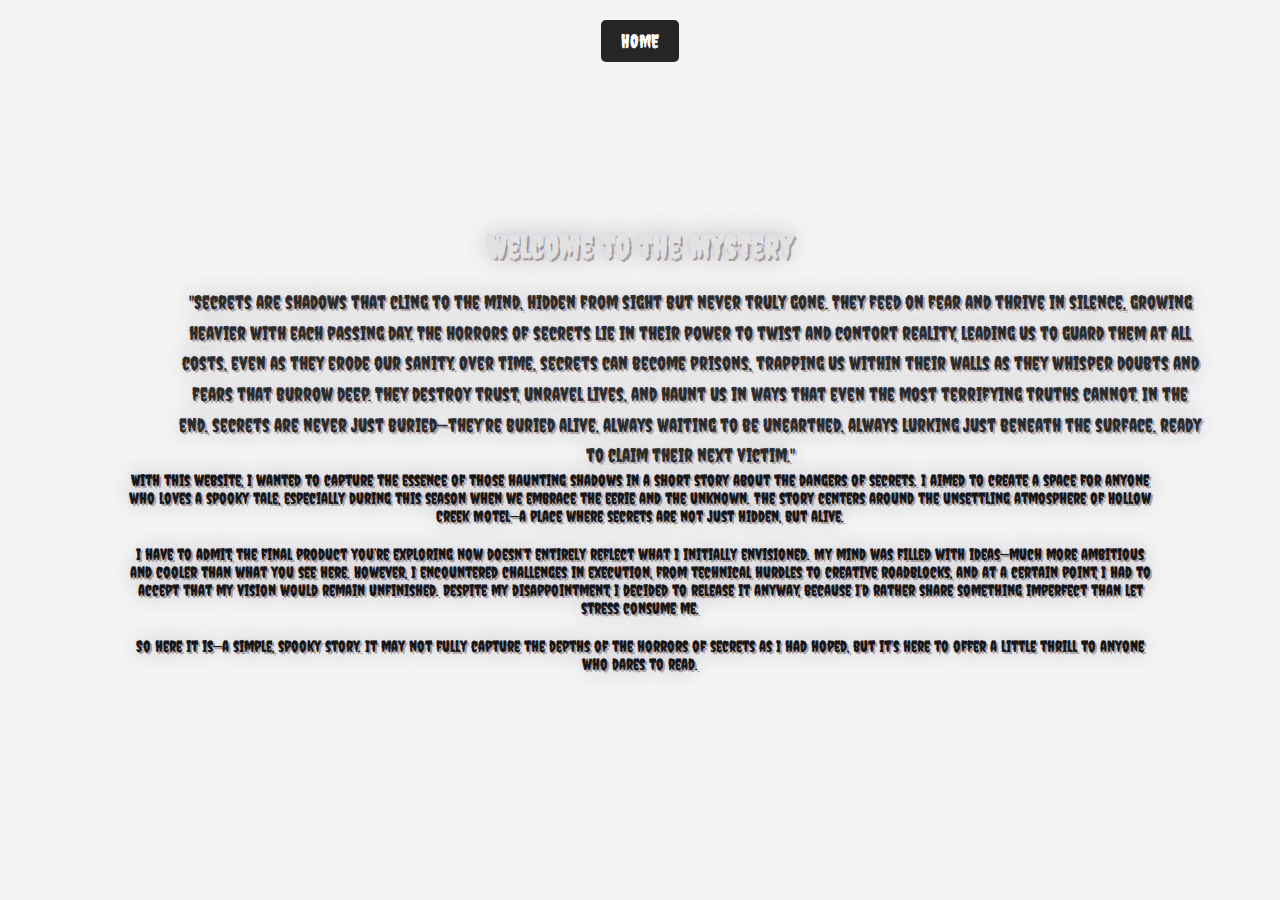
<file: about.html>
<!DOCTYPE html>
<html lang="en">
<head>
    <meta charset="UTF-8">
    <meta name="viewport" content="width=device-width, initial-scale=1.0">
    <link href="https://fonts.googleapis.com/css2?family=Creepster&display=swap" rel="stylesheet"> 
    <link rel="stylesheet" href="style3.css">
    <title>About This Site</title>
</head>
<body>
    <div class="story-container">
        <section class="story-text">
            <h1>Welcome to the Mystery</h1>
            <p class="story-text">"Secrets are shadows that cling to the mind, hidden from sight but never truly gone. They feed on fear and thrive in silence, growing heavier with each passing day. The horrors of secrets lie in their power to twist and contort reality, leading us to guard them at all costs, even as they erode our sanity. Over time, secrets can become prisons, trapping us within their walls as they whisper doubts and fears that burrow deep. They destroy trust, unravel lives, and haunt us in ways that even the most terrifying truths cannot. In the end, secrets are never just buried—they’re buried alive, always waiting to be unearthed, always lurking just beneath the surface, ready to claim their next victim."
            </p>With this website, I wanted to capture the essence of those haunting shadows in a short story about the dangers of secrets. I aimed to create a space for anyone who loves a spooky tale, especially during this season when we embrace the eerie and the unknown. The story centers around the unsettling atmosphere of Hollow Creek Motel—a place where secrets are not just hidden, but alive.<p> 

            </p> I have to admit, the final product you’re exploring now doesn’t entirely reflect what I initially envisioned. My mind was filled with ideas—much more ambitious and cooler than what you see here. However, I encountered challenges in execution, from technical hurdles to creative roadblocks, and at a certain point, I had to accept that my vision would remain unfinished. Despite my disappointment, I decided to release it anyway, because I’d rather share something imperfect than let stress consume me.
<p></p> So here it is—a simple, spooky story. It may not fully capture the depths of the horrors of secrets as I had hoped, but it’s here to offer a little thrill to anyone who dares to read.</p></p>
        
        </section>
    
  


<div id="homeButtonContainer">
    <a href="/index.html" id="homeButton">HOME</a>
</div>


<div id="homeOverlay">
    <div id="homeContent">

 <div class="homeButton-container">
    <a href="index.html" id="homeButton">Home</a>
    </div>

    <div class="locks-container"></div>
    <img img src="/images/lock.png" alt='lock1'></img>

    <script src="about.js"></script>
</body>
</html>
</file>
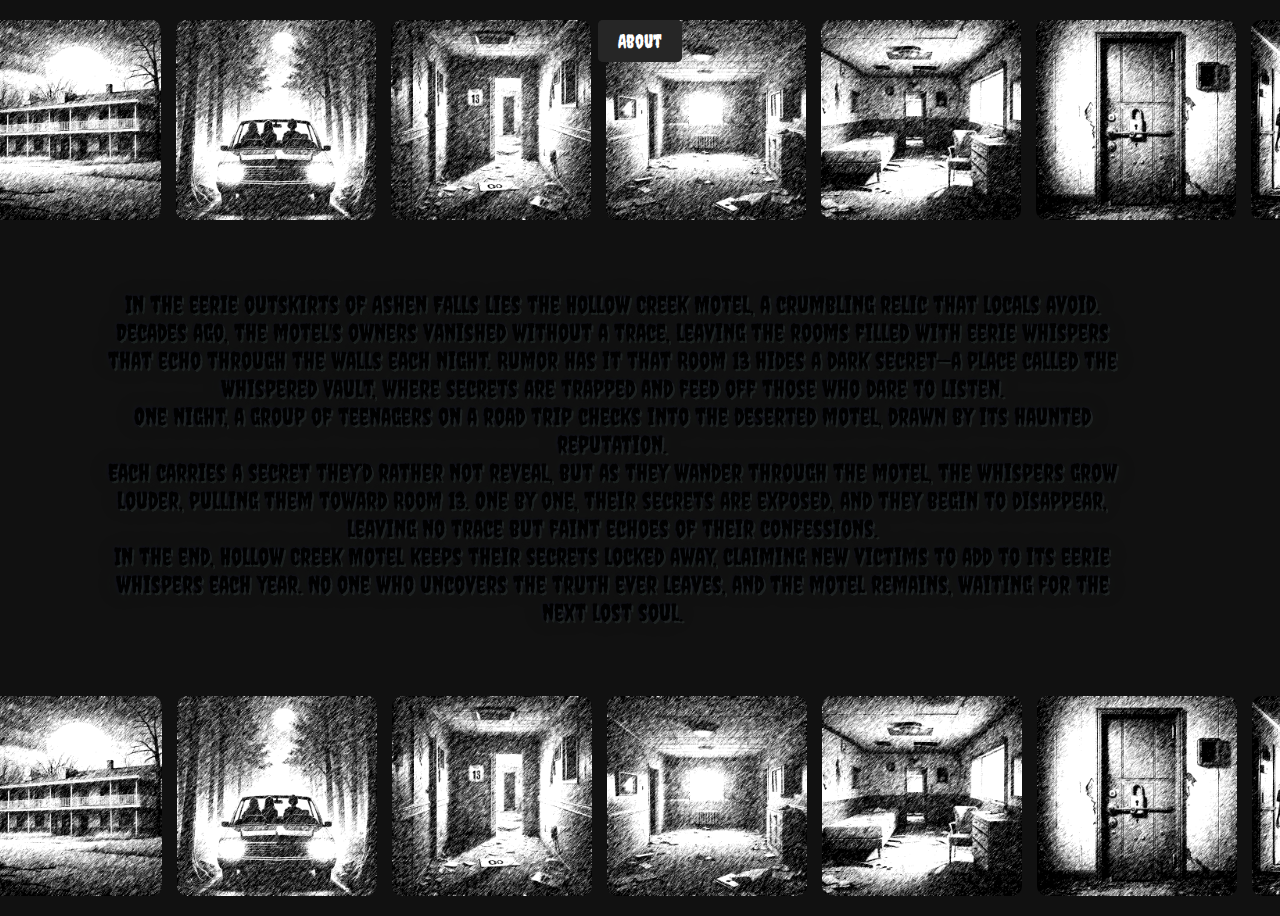
<file: nextpage.html>
<!DOCTYPE html>
<html lang="en">
<head>
    <meta charset="UTF-8">
    <meta http-equiv="X-UA-Compatible" content="IE=edge">
    <meta name="viewport" content="width=device-width, initial-scale=1.0">
    <link rel="stylesheet" href="style2.css">
    <link href="https://fonts.googleapis.com/css2?family=Creepster&display=swap" rel="stylesheet"> 
</head>
<body>

    <div class="bg"></div>


    <div class="image-gallery-top">
        <img src="images/firstimage.png" alt="Image">
        <img src="images/secondimage.png" alt="Image">
        <img src="images/thirdimage.png" alt="Image 3">
        <img src="images/fourthimage.png" alt="Image 4">
        <img src="images/fifthimage.png" alt="Image 5">
        <img src="images/seventhimage.png" alt="Image 6">
        <img src="images/eigthimage.png" alt="Image 7">
        <img src="images/ninthimage.png" alt="Image 8">
    </div>

    <div class="story-container">
        <p class="story-text">In the eerie outskirts of Ashen Falls lies the Hollow Creek Motel, a crumbling relic that locals avoid. Decades ago, the motel's owners vanished without a trace, leaving the rooms filled with eerie whispers that echo through the walls each night. Rumor has it that Room 13 hides a dark secret—a place called the Whispered Vault, where secrets are trapped and feed off those who dare to listen.</p>
        <p class="story-text">One night, a group of teenagers on a road trip checks into the deserted motel, drawn by its haunted reputation.</p>
        <p class="story-text">Each carries a secret they’d rather not reveal, but as they wander through the motel, the whispers grow louder, pulling them toward Room 13. One by one, their secrets are exposed, and they begin to disappear, leaving no trace but faint echoes of their confessions.</p>
        <p class="story-text">In the end, Hollow Creek Motel keeps their secrets locked away, claiming new victims to add to its eerie whispers each year. No one who uncovers the truth ever leaves, and the motel remains, waiting for the next lost soul.</p>
    </div>


    <div class="image-gallery image-gallery-bottom">
        <img src="images/firstimage.png" alt="Image 1">
        <img src="images/secondimage.png" alt="Image 2">
        <img src="images/thirdimage.png" alt="Image 3">
        <img src="images/fourthimage.png" alt="Image 4">
        <img src="images/fifthimage.png" alt="Image 5">
        <img src="images/seventhimage.png" alt="Image 6">
        <img src="images/eigthimage.png" alt="Image 7">
        <img src="images/ninthimage.png" alt="Image 8">
    </div>


    <div id="glitchImageContainer"></div>

 
    <div class="button-container">
        <a href="/about.html" id="aboutButton">About</a>
        <!-- <a href="about.html" id="aboutButton">About</a> -->
    </div>

    <script src="nextpage.js"></script>

    <!-- About Button positioned at the top -->
<div id="aboutButtonContainer">
    <a href="/about.html" id="aboutButton">About</a>
</div>

<!-- About Content Overlay -->
<div id="aboutOverlay">
    <div id="aboutContent">
        <!-- Example content for the about page; you can replace it with an iframe or the actual content -->
        <h2>About Us</h2>
        <p>This is where the content of your about page will go.</p>
        <button id="closeOverlay">Close</button>
    </div>
</div>
</body>
</html>
</file>
<file: style3.css>
body {
    margin: 0;
    overflow: hidden;
    animation-name: flashBackground;
    animation-duration: 1s;
    animation-iteration-count: infinite;
}

@keyframes flashBackground {
    0% {
        background-color: #000000;
    }
    25% {
        background-color: #1a1a1a;
    }
    50% {
        background-color: #333333;
    }
    75% {
        background-color: #4d4d4d;
    }
    100% {
        background-color: #000000;
    }
}

.about-container {
    max-width: 800px;
    margin: 0 auto;
    padding: 20px;
    color: #ffffff;
    text-align: center;
    z-index: 1;
    position: relative;
}

.about-container {
    margin: 0 auto;
    max-width: 800px;
    padding: 20px;
    text-align: center;
}

h1, h2 {
    font-size: 2em;
    color: #e0e0e0;
}

p {
    font-size: 1.2em;
    margin: 20px 0;
    line-height: 1.6;
    opacity: 0;
    transition: opacity 1s ease;
}

.fade-in {
    opacity: 1;
}

.hidden {
    display: none;
}

.reveal-btn, .proceed-btn {
    padding: 10px 20px;
    font-size: 1em;
    color: #000;
    background-color: #fff;
    border: none;
    cursor: pointer;
    transition: background-color 0.3s ease;
}

.reveal-btn:hover, .proceed-btn:hover {
    background-color: #444;
    color: #fff;
}

.secret-message {
    color: #ff3333;
    font-style: italic;
    font-size: 1.1em;
    margin-top: 15px;
    transition: opacity 1s ease;
}

.secret-message.hidden {
    opacity: 0;
}

.secret-message.fade-in {
    opacity: 1;
}

.button-container {
    position: fixed;
    top: 20px;
    left: 20px;
    z-index: 10;
}

.home-button {
    display: inline-block;
    padding: 10px 20px;
    font-size: 18px;
    color: #ffffff;
    background-color: #333333;
    text-decoration: none;
    border: 2px solid #333333;
    border-radius: 5px;
    transition: all 0.3s ease;
    position: relative;
    overflow: hidden;
}

.home-button::before {
    content: '';
    position: absolute;
    top: 0;
    left: -100%;
    width: 100%;
    height: 100%;
    background-color: #555555;
    transition: left 0.3s ease;
}

.home-button:hover::before {
    left: 0;
}

.home-button:hover {
    color: #333333;
    background-color: #ffffff;
}

.home-button::after {
    content: '';
    position: absolute;
    top: 50%;
    left: 50%;
    transform: translate(-50%, -50%);
    width: 300%;
    height: 300%;
    background-color: rgba(255, 255, 255, 0.2);
    border-radius: 50%;
    transition: width 0.4s ease, height 0.4s ease;
    z-index: 0;
}

.home-button:hover::after {
    width: 0;
    height: 0;
}

.home-button span {
    position: relative;
    z-index: 1;
}

body {
    font-family: 'Creepster', cursive; 
    margin: 0;
    padding: 0;
    height: 100vh;
    display: flex;
    justify-content: center;
    align-items: center;
    background-color: #f4f4f4;
}

.container {
    text-align: center;
}

.popup {
    display: none; 
    position: fixed;
    z-index: 1;
    left: 0;
    top: 0;
    width: 100%;
    height: 100%;
    background-color: rgba(0, 0, 0, 0.7);
}


#homeButtonContainer {
    position: fixed;
    top: 0;
    left: 50%;
    transform: translateX(-50%);
    z-index: 10; 
    padding: 10px;
}


#homeButton {
    position: absolute;
    top: 20px; 
    left: 50%;
    transform: translateX(-50%);
    padding: 10px 20px;
    background-color: #262626;
    color: white;
    text-decoration: none;
    border-radius: 5px;
    font-size: 1.2em;
    cursor: pointer;
    transition: background-color 0.3s, transform 0.3s ease-in-out;
    animation: float 2s ease-in-out infinite alternate;
}


@keyframes float {
    0% {
        transform: translate(-50%, -5px);
    }
    100% {
        transform: translate(-50%, 5px);
    }
}

#homeButton:hover {
    background-color: #666;
    transform: scale(1.05) translateX(-50%);
}



#homeOverlay {
    display: none; 
    position: fixed;
    top: 0;
    left: 0;
    width: 100vw;
    height: 100vh;
    background: rgba(0, 0, 0, 0.8); 
    z-index: 20; 
    justify-content: center;
    align-items: center;
}


#homeContent {
    background-color: #fff;
    width: 400px;
    height: 400px;
    padding: 30px;
    border-radius: 10px;
    color: #000;
    text-align: center;
    max-width: 80%;
}


#closeOverlay {
    margin-top: 20px;
    padding: 10px 20px;
    background-color: #444;
    color: white;
    border: none;
    cursor: pointer;
}

#closeOverlay:hover {
    background-color: #666;
}



.fade-jitter.active {
    opacity: 1;
    transform: translateY(0);
    animation: jitter 0.2s infinite;
}


.story-text {
    text-align: center;
    display: inline-block;
    font-family: 'Creepster', cursive; 
    font-size: 1.2 em;
    width: 80vw; 
    margin: 0 50px;
    opacity: 0.9;
    animation: fadeIn 2s ease-in-out;
    vertical-align: top;
    text-shadow: 2px 2px 0 rgba(102, 74, 74, 0.5), 0 0 25px rgba(77, 67, 77, 0.3), 0 0 5px rgba(0, 0, 255, 0.1); /* Add a creepy text shadow */
}


@keyframes glitch {
    0% { text-shadow: 1px 0 rgb(173, 156, 156); }
    20% { text-shadow: -1px 0 rgb(33, 42, 42); }
    40% { text-shadow: 1px 0 rgb(64, 79, 108); }
    60% { text-shadow: -1px 0 rgb(68, 53, 68); }
    80% { text-shadow: 1px 0 rgb(130, 130, 118); }
    100% { text-shadow: -1px 0 rgb(56, 46, 46); }
}


.story-text {
    animation: glitch 1s infinite;
}

@keyframes glitchBackground {
    0% {
        background-color: #0b0b0b;
    }
    15% {
        background-color: #1c1c1c;
    }
    30% {
        background-color: #0b0b0b;
    }
    45% {
        background-color: #262626;
    }
    60% {
        background-color: #0b0b0b;
    }
    75% {
        background-color: #3d3d3d;
    }
    90% {
        background-color: #0b0b0b;
    }
    100% {
        background-color: #0b0b0b;
    }
}

@keyframes colorShift {
    0% { filter: hue-rotate(0deg); }
    33% { filter: hue-rotate(90deg); }
    66% { filter: hue-rotate(180deg); }
    100% { filter: hue-rotate(360deg); }
}

body {
    animation: glitchBackground 2s infinite, colorShift 10s infinite;
}

.locks-container {
    position: fixed;
    top: 0;
    left: 0;
    width: 100vw;
    height: 100vh;
    /* pointer-events: none; So they don't interfere with clicks */
    overflow: hidden;
    z-index: 5;
}

.lock {
    position: absolute;
    width: 50px;
    height: 50px;
    background-image: url('https://png.pngtree.com/png-vector/20240208/ourmid/pngtree-home-padlock-security-png-image_11718400.png'); 
    background-size: cover;
    animation: floatLock 10s linear infinite, glitchLock 0.3s infinite alternate;
    mix-blend-mode: difference;
}

@keyframes floatLock {
    from {
        transform: translateY(100vh) scale(1);
        opacity: 1;
    }
    to {
        transform: translateY(-100vh) scale(0.5);
        opacity: 0;
    }
}

@keyframes glitchLock {
    0% {
        transform: translateX(0) translateY(0) rotate(0deg);
    }
    25% {
        transform: translateX(-3px) translateY(-3px) rotate(1deg);
    }
    50% {
        transform: translateX(3px) translateY(3px) rotate(-1deg);
    }
    75% {
        transform: translateX(-3px) translateY(3px) rotate(1deg);
    }
    100% {
        transform: translateX(3px) translateY(-3px) rotate(-1deg);
    }
}
</file>
<file: style2.css>
body {
    font-family: 'Creepster', cursive; 
    margin: 0;
    background-color: #111111;
    overflow: hidden;
    animation: flashBackground 1s infinite;
}



.fade-jitter.active {
    opacity: 1;
    transform: translateY(0);
    animation: jitter 0.2s infinite;
}


.story-text {
    text-align: center;
    display: inline-block;
    font-family: 'Creepster', cursive; 
    font-size: 1.5em;
    width: 80vw; 
    margin: 0 50px;
    opacity: 0.9;
    animation: fadeIn 2s ease-in-out;
    vertical-align: top;
    text-shadow: 2px 2px 0 rgba(102, 74, 74, 0.5), 0 0 25px rgba(77, 67, 77, 0.3), 0 0 5px rgba(0, 0, 255, 0.1); /* Add a creepy text shadow */
}


@keyframes glitch {
    0% { text-shadow: 1px 0 rgb(173, 156, 156); }
    20% { text-shadow: -1px 0 rgb(33, 42, 42); }
    40% { text-shadow: 1px 0 rgb(64, 79, 108); }
    60% { text-shadow: -1px 0 rgb(68, 53, 68); }
    80% { text-shadow: 1px 0 rgb(130, 130, 118); }
    100% { text-shadow: -1px 0 rgb(56, 46, 46); }
}


.story-text {
    animation: glitch 1s infinite;
}


.image-gallery-top img {
    background-image: url('https://media.giphy.com/media/AukKPxzg1XT6U/giphy.gif?cid=ecf05e47piogm61iuquyui9ksfde7auw65jceveeedmta5xd&ep=v1_gifs_related&rid=giphy.gif&ct=g');
    background-repeat: no-repeat;
    background-size: cover; /* Adjust as needed */
    width: 300px; 
    height: 200px; 
    margin-right: 15px;
    border-radius: 10px;
    transition: transform 0.3s ease-in-out;
}

.image-gallery-top-inner {
    display: inline-flex;
}

.image-gallery-top img {
    width: 300px; 
    height: 200px; 
    margin-right: 15px;
    border-radius: 10px;
    transition: transform 0.3s ease-in-out;
}

.image-gallery-top img:hover {
    transform: scale(1.1); 
}


.image-gallery-top {
    overflow-x: scroll;
    overflow-y: hidden;
    white-space: nowrap;
    padding: 20px 0;
    width: 100vw;
    display: flex;
    justify-content: center;
    align-items: center;
    -ms-overflow-style: none;  
    scrollbar-width: none;    
}

.image-gallery-top::-webkit-scrollbar {
    display: none; 
}


.story-container {
    display: inline-block;
    padding: 50px;
    width: 100vw;
    transform: none; 
    white-space: normal;
}


.story-text {
    text-align: center;
    display: inline-block;
    font-family: 'Creepster', cursive; 
    font-size: 1.5em;
    width: 80vw; 
    margin: 0 50px;
    opacity: 0.9;
    animation: glitch 1s infinite; 
    vertical-align: top;
    text-shadow: 2px 2px 0 rgba(49, 60, 56, 0.5), 0 0 25px rgba(74, 86, 74, 0.3), 0 0 5px rgba(0, 0, 255, 0.1); /* Add a creepy text shadow */
}


@keyframes glitch {
    0% { text-shadow: 1px 0 rgb(161, 142, 142); }
    20% { text-shadow: -1px 0 rgb(25, 52, 57); }
    40% { text-shadow: 1px 0 rgb(255, 255, 255); }
    60% { text-shadow: -1px 0 rgb(55, 48, 55); }
    80% { text-shadow: 1px 0 rgb(45, 45, 42); }
    100% { text-shadow: -1px 0 rgb(56, 52, 74); }
}
.bg {
    position: fixed;
    top: -50%;
    left: -50%;
    right: -50%;
    bottom: -50%;
    width: 200%;
    height: 200vh;
    background: transparent url('http://assets.iceable.com/img/noise-transparent.png') repeat 0 0;
    animation: bg-animation 0.15s infinite;
    opacity: 0.7;
}

@keyframes bg-animation {
    0% { transform: translate(0,0); opacity: 0.9; filter: hue-rotate(0deg); }
    20% { transform: translate(-10%,-10%); opacity: 0.6; filter: hue-rotate(15deg); }
    40% { transform: translate(-5%,5%); opacity: 0.8; filter: hue-rotate(-15deg); }
    60% { transform: translate(10%,-5%); opacity: 1; filter: hue-rotate(30deg); }
    80% { transform: translate(-10%,10%); opacity: 0.5; filter: hue-rotate(-30deg); }
    100% { transform: translate(0,0); opacity: 0.9; filter: hue-rotate(0deg); }
}
@keyframes fadeIn {
    from { opacity: 0; }
    to { opacity: 1; }
}

.image-gallery-bottom {
    overflow-x: auto;
    overflow-y: hidden;
    white-space: nowrap;
    padding: 20px 0;
    width: 100vw;
    display: flex;
    justify-content: center;
    align-items: center;
}

.image-gallery-bottom {
    display: inline-flex;
}

.image-gallery-bottom img {
    /* background-image: url('firstimage.png'); */
    width: 300px; 
    height: 200px;
    margin-right: 15px;
    border-radius: 10px;
    transition: transform 0.3s ease-in-out;
}

.image-gallery-bottom img:hover {
    transform: scale(1.1); 
}


.image-gallery-bottom {
    overflow-x: scroll;
    overflow-y: hidden;
    white-space: nowrap;
    padding: 20px 0;
    width: 100vw;
    display: flex;
    justify-content: center;
    align-items: center;
    -ms-overflow-style: none; 
    scrollbar-width: none;  
}

.image-gallery-bottom::-webkit-scrollbar {
    display: none; 
}

/* About button container positioned at the top */
#aboutButtonContainer {
    position: fixed;
    top: 0;
    left: 50%;
    transform: translateX(-50%);
    z-index: 10; /* Ensure it's above other content */
    padding: 10px;
}

/* About Button Styling */
#aboutButton {
    position: absolute;
    top: 20px; /* Adjust as needed to drop down slightly */
    left: 50%;
    transform: translateX(-50%);
    padding: 10px 20px;
    background-color: #262626;
    color: white;
    text-decoration: none;
    border-radius: 5px;
    font-size: 1.2em;
    cursor: pointer;
    transition: background-color 0.3s, transform 0.3s ease-in-out;
    animation: float 2s ease-in-out infinite alternate;
}

/* Button Animation */
@keyframes float {
    0% {
        transform: translate(-50%, -5px);
    }
    100% {
        transform: translate(-50%, 5px);
    }
}

#aboutButton:hover {
    background-color: #666;
    transform: scale(1.05) translateX(-50%);
}


/* About content overlay */
#aboutOverlay {
    display: none; /* Hidden by default */
    position: fixed;
    top: 0;
    left: 0;
    width: 100vw;
    height: 100vh;
    background: rgba(0, 0, 0, 0.8); /* Semi-transparent dark background */
    z-index: 20; /* Above all other content */
    justify-content: center;
    align-items: center;
}

/* About content box styling */
#aboutContent {
    background-color: #fff;
    padding: 30px;
    border-radius: 10px;
    width: 400px;
    height: 400px;
    color: #000;
    text-align: center;
    max-width: 80%;
}

/* Close button inside overlay */
#closeOverlay {
    margin-top: 20px;
    padding: 10px 20px;
    background-color: #444;
    color: white;
    border: none;
    cursor: pointer;
}

#closeOverlay:hover {
    background-color: #666;
}
</file>
